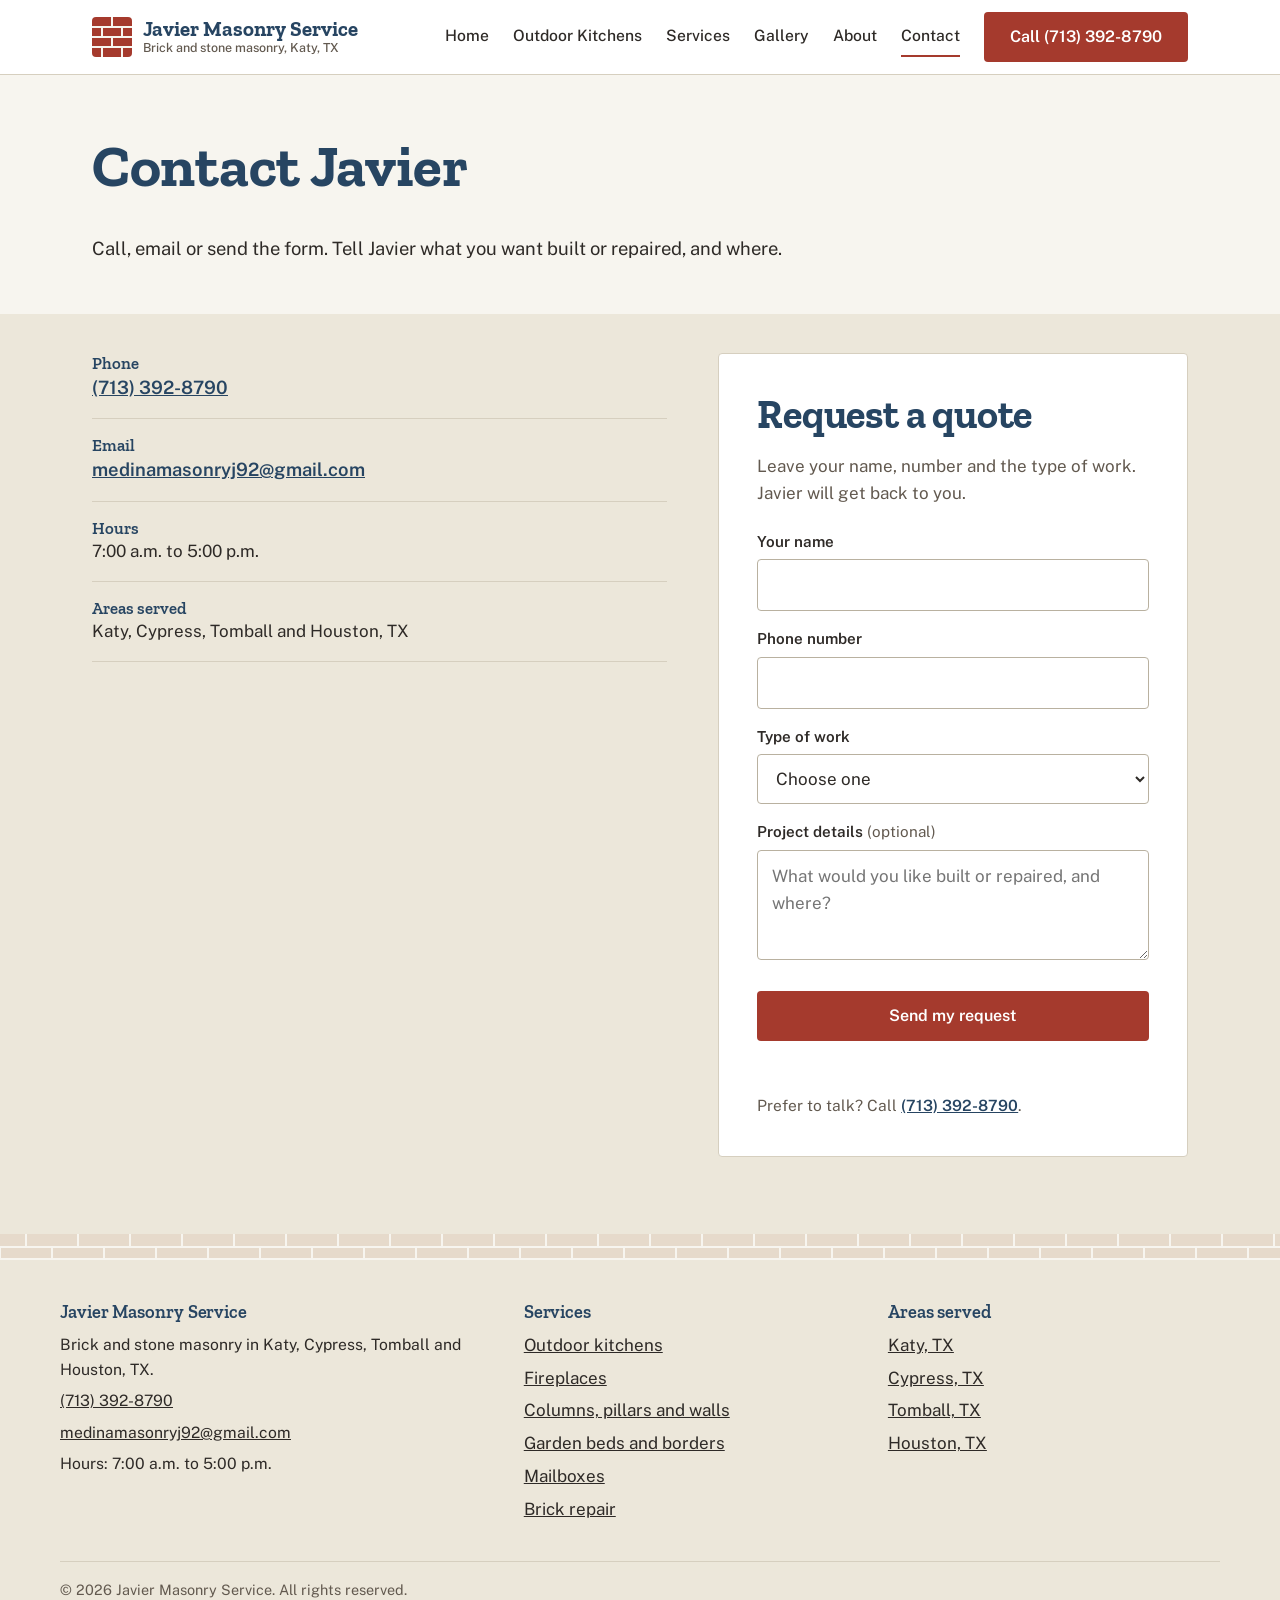
<file: contact.html>
<!doctype html>
<html lang="en">
<head>
<meta charset="utf-8">
<meta name="viewport" content="width=device-width, initial-scale=1">
<title>Contact Javier Masonry Service | Brick Mason in Katy, TX</title>
<meta name="description" content="Call (713) 392-8790 or send your project details to Javier Masonry Service. Serving Katy, Cypress, Tomball and Houston, TX.">
<meta property="og:type" content="website">
<meta property="og:site_name" content="Javier Masonry Service">
<meta property="og:title" content="Contact Javier Masonry Service | Brick Mason in Katy, TX">
<meta property="og:description" content="Call (713) 392-8790 or send your project details to Javier Masonry Service. Serving Katy, Cypress, Tomball and Houston, TX.">
<meta property="og:image" content="https://res.cloudinary.com/kat6qihq/image/upload/f_auto,q_auto,c_limit,w_1200/v1791225363/625106623_2868687083340713_4481623718174795575_n.jpg">
<meta name="twitter:card" content="summary_large_image">
<meta name="theme-color" content="#F7F5EF">
<link rel="icon" href="assets/favicon.svg" type="image/svg+xml">
<link rel="preconnect" href="https://fonts.googleapis.com">
<link rel="preconnect" href="https://fonts.gstatic.com" crossorigin>
<link rel="preconnect" href="https://res.cloudinary.com" crossorigin>
<link href="https://fonts.googleapis.com/css2?family=Public+Sans:wght@400;500;600;700&family=Zilla+Slab:wght@500;600;700&display=swap" rel="stylesheet">
<link rel="stylesheet" href="assets/css/style.css">
<script type="application/ld+json">{"@context": "https://schema.org", "@type": "HomeAndConstructionBusiness", "name": "Javier Masonry Service", "description": "Brick and stone masonry: outdoor kitchens, fireplaces, columns, garden borders and brick repair.", "telephone": "+17133928790", "email": "medinamasonryj92@gmail.com", "image": "https://res.cloudinary.com/kat6qihq/image/upload/f_auto,q_auto,c_limit,w_1200/v1791225363/625106623_2868687083340713_4481623718174795575_n.jpg", "address": {"@type": "PostalAddress", "addressLocality": "Katy", "addressRegion": "TX", "addressCountry": "US"}, "areaServed": [{"@type": "City", "name": "Katy"}, {"@type": "City", "name": "Cypress"}, {"@type": "City", "name": "Tomball"}, {"@type": "City", "name": "Houston"}]}</script>
</head>
<body>
<a class="skip" href="#main">Skip to content</a>
<header class="site-header">
<div class="wrap header-in">
<a class="brand" href="index.html" aria-label="Javier Masonry Service, home"><svg viewBox="0 0 40 40" aria-hidden="true"><rect width="40" height="40" rx="4" fill="#A53A2D"/><path d="M0 10h40M0 20h40M0 30h40M20 0v10M10 10v10M30 10v10M20 20v10M10 30v10M30 30v10" stroke="#F7F5EF" stroke-width="2" fill="none"/></svg><span>Javier Masonry Service<small>Brick and stone masonry, Katy, TX</small></span></a>
<nav class="nav" id="site-nav" aria-label="Main"><a href="index.html">Home</a><a href="outdoor-kitchens.html">Outdoor Kitchens</a><a href="services.html">Services</a><a href="gallery.html">Gallery</a><a href="about.html">About</a><a href="contact.html" aria-current="page">Contact</a></nav>
<a class="btn btn-brick header-phone" href="tel:+17133928790">Call (713) 392-8790</a>
<button class="menu-btn" type="button" aria-expanded="false" aria-controls="site-nav" aria-label="Menu"><svg viewBox="0 0 24 24" fill="none" stroke="currentColor" stroke-width="2.4" stroke-linecap="round"><path d="M4 7h16M4 12h16M4 17h16"/></svg></button>
</div>
</header>
<main id="main">
<section class="page-head">
<div class="wrap">
<h1>Contact Javier</h1>
<p>Call, email or send the form. Tell Javier what you want built or repaired, and where.</p>
</div>
</section>
<section class="section alt" id="quote" style="padding-top:2.4rem">
<div class="wrap two-col">
<div>
<ul class="contact-list">
<li><b>Phone</b><a href="tel:+17133928790">(713) 392-8790</a></li>
<li><b>Email</b><a href="mailto:medinamasonryj92@gmail.com">medinamasonryj92@gmail.com</a></li>
<li><b>Hours</b>7:00 a.m. to 5:00 p.m.</li>
<li><b>Areas served</b>Katy, Cypress, Tomball and Houston, TX</li>
</ul>
</div>
<div class="quote-panel">
<h2>Request a quote</h2>
<p class="sub">Leave your name, number and the type of work. Javier will get back to you.</p>
<form class="quote-form" action="https://api.web3forms.com/submit" method="POST">
<input type="hidden" name="access_key" value="87251dcc-227d-4532-861b-80d49dae0b18">
<input type="hidden" name="subject" value="NEW QUOTE REQUEST">
<input type="hidden" name="from_name" value="Javier Masonry Service Website">
<input type="hidden" name="source_page" value="">
<input type="checkbox" name="botcheck" style="display:none" tabindex="-1" autocomplete="off">
<div class="field"><label for="c-name">Your name</label><input id="c-name" name="name" type="text" autocomplete="name" required></div>
<div class="field"><label for="c-phone">Phone number</label><input id="c-phone" name="phone" type="tel" inputmode="tel" autocomplete="tel" required></div>
<div class="field"><label for="c-type">Type of work</label><select id="c-type" name="type_of_work" required><option value="" disabled selected>Choose one</option><option>Outdoor kitchen</option><option>Fireplace</option><option>Columns, pillars or walls</option><option>Garden bed or border</option><option>Mailbox</option><option>Brick repair</option><option>Something else</option></select></div>
<div class="field"><label for="c-msg">Project details <span class="opt">(optional)</span></label><textarea id="c-msg" name="message" placeholder="What would you like built or repaired, and where?"></textarea></div>
<button class="btn btn-brick" type="submit">Send my request</button>
<p class="form-status" role="status" aria-live="polite"></p>
<p class="form-alt">Prefer to talk? Call <a href="tel:+17133928790">(713) 392-8790</a>.</p>
</form>
</div>
</div>
</section>
</main>
<div class="bond" aria-hidden="true"></div>
<footer class="site-footer">
<div class="wrap footer-in">
<div>
<h3>Javier Masonry Service</h3>
<p>Brick and stone masonry in Katy, Cypress, Tomball and Houston, TX.</p>
<p><a href="tel:+17133928790">(713) 392-8790</a></p>
<p><a href="mailto:medinamasonryj92@gmail.com">medinamasonryj92@gmail.com</a></p>
<p>Hours: 7:00 a.m. to 5:00 p.m.</p>
</div>
<div>
<h3>Services</h3>
<ul>
<li><a href="outdoor-kitchens.html">Outdoor kitchens</a></li>
<li><a href="services.html#fireplaces">Fireplaces</a></li>
<li><a href="services.html#columns-pillars">Columns, pillars and walls</a></li>
<li><a href="services.html#garden-beds">Garden beds and borders</a></li>
<li><a href="services.html#mailboxes">Mailboxes</a></li>
<li><a href="services.html#repairs">Brick repair</a></li>
</ul>
</div>
<div>
<h3>Areas served</h3>
<ul><li><a href="katy-tx.html">Katy, TX</a></li><li><a href="cypress-tx.html">Cypress, TX</a></li><li><a href="tomball-tx.html">Tomball, TX</a></li><li><a href="houston-tx.html">Houston, TX</a></li></ul>
</div>
</div>
<div class="wrap copyright">&copy; <span id="year">2026</span> Javier Masonry Service. All rights reserved.</div>
</footer>
<div class="callbar">
<a class="btn btn-brick" href="tel:+17133928790">Call now</a>
<a class="btn btn-outline" href="#quote">Request a quote</a>
</div>
<script src="assets/js/main.js" defer></script>
</body>
</html>
</file>
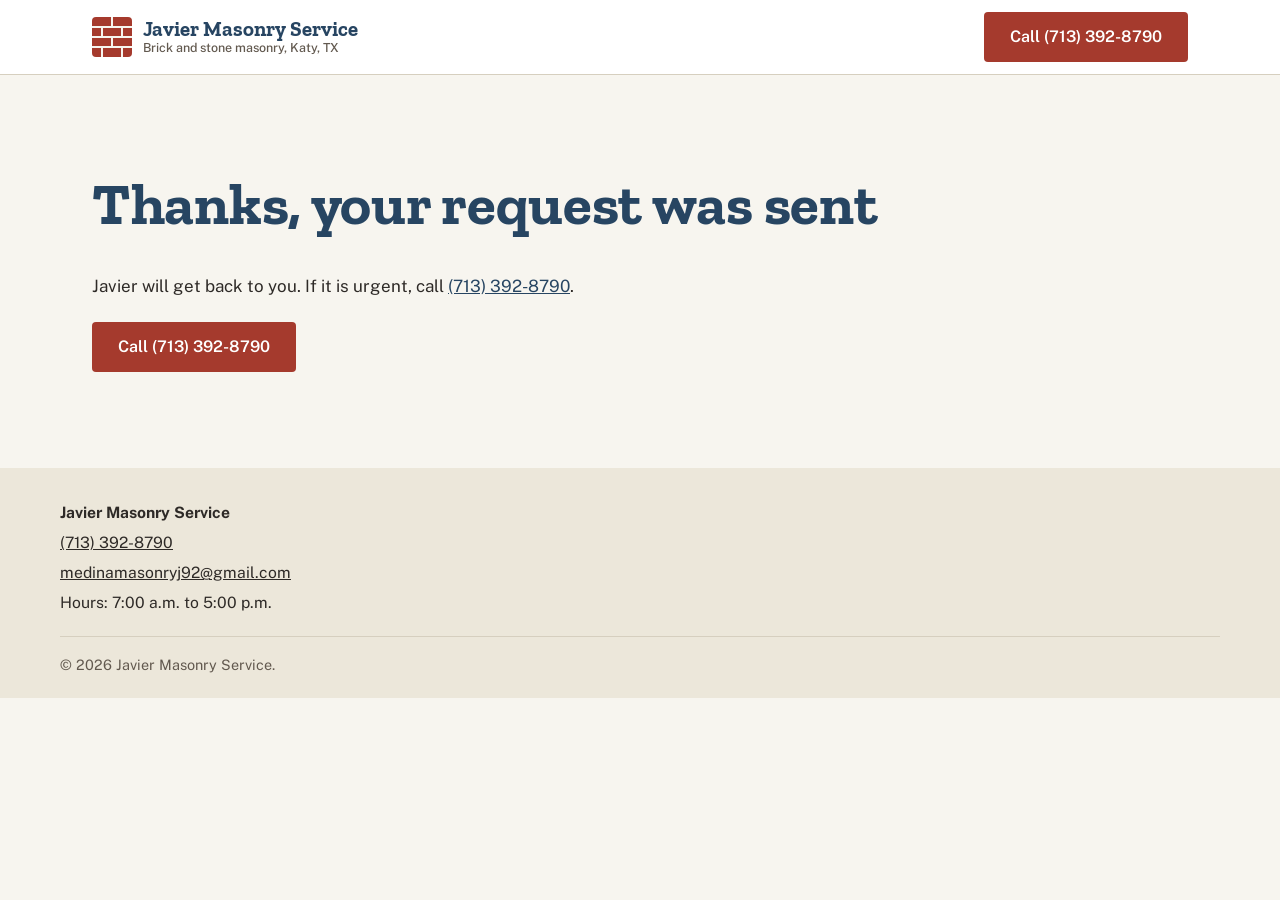
<file: lp-thanks.html>
<!doctype html>
<html lang="en">
<head>
<meta charset="utf-8">
<meta name="viewport" content="width=device-width, initial-scale=1">
<title>Request sent | Javier Masonry Service</title>
<meta name="description" content="Thanks, your request was sent to Javier Masonry Service.">
<meta name="robots" content="noindex">
<meta property="og:type" content="website">
<meta property="og:site_name" content="Javier Masonry Service">
<meta property="og:title" content="Request sent | Javier Masonry Service">
<meta property="og:description" content="Thanks, your request was sent to Javier Masonry Service.">
<meta property="og:image" content="https://res.cloudinary.com/kat6qihq/image/upload/f_auto,q_auto,c_limit,w_1200/v1791225363/625106623_2868687083340713_4481623718174795575_n.jpg">
<meta name="twitter:card" content="summary_large_image">
<meta name="theme-color" content="#F7F5EF">
<link rel="icon" href="assets/favicon.svg" type="image/svg+xml">
<link rel="preconnect" href="https://fonts.googleapis.com">
<link rel="preconnect" href="https://fonts.gstatic.com" crossorigin>
<link rel="preconnect" href="https://res.cloudinary.com" crossorigin>
<link href="https://fonts.googleapis.com/css2?family=Public+Sans:wght@400;500;600;700&family=Zilla+Slab:wght@500;600;700&display=swap" rel="stylesheet">
<link rel="stylesheet" href="assets/css/style.css">
<!-- GOOGLE ADS: paste the conversion event snippet here (fires on this page) -->
</head>
<body>
<a class="skip" href="#main">Skip to content</a>
<header class="site-header lp-header">
<div class="wrap header-in">
<div class="brand"><svg viewBox="0 0 40 40" aria-hidden="true"><rect width="40" height="40" rx="4" fill="#A53A2D"/><path d="M0 10h40M0 20h40M0 30h40M20 0v10M10 10v10M30 10v10M20 20v10M10 30v10M30 30v10" stroke="#F7F5EF" stroke-width="2" fill="none"/></svg><span>Javier Masonry Service<small>Brick and stone masonry, Katy, TX</small></span></div>
<a class="btn btn-brick header-phone" href="tel:+17133928790">Call (713) 392-8790</a>
</div>
</header>
<main id="main">
<section class="thanks">
<div class="wrap">
<h1>Thanks, your request was sent</h1>
<p>Javier will get back to you. If it is urgent, call <a href="tel:+17133928790">(713) 392-8790</a>.</p>
<div class="btn-row"><a class="btn btn-brick" href="tel:+17133928790">Call (713) 392-8790</a></div>
</div>
</section>
</main>
<footer class="site-footer lp-footer">
<div class="wrap lp-footer-in">
<p><strong>Javier Masonry Service</strong></p>
<p><a href="tel:+17133928790">(713) 392-8790</a></p>
<p><a href="mailto:medinamasonryj92@gmail.com">medinamasonryj92@gmail.com</a></p>
<p>Hours: 7:00 a.m. to 5:00 p.m.</p>
</div>
<div class="wrap copyright">&copy; <span id="year">2026</span> Javier Masonry Service.</div>
</footer>
<div class="callbar">
<a class="btn btn-brick" href="tel:+17133928790">Call now</a>
<a class="btn btn-outline" href="tel:+17133928790">Request a quote</a>
</div>
<script src="assets/js/main.js" defer></script>
</body>
</html>
</file>
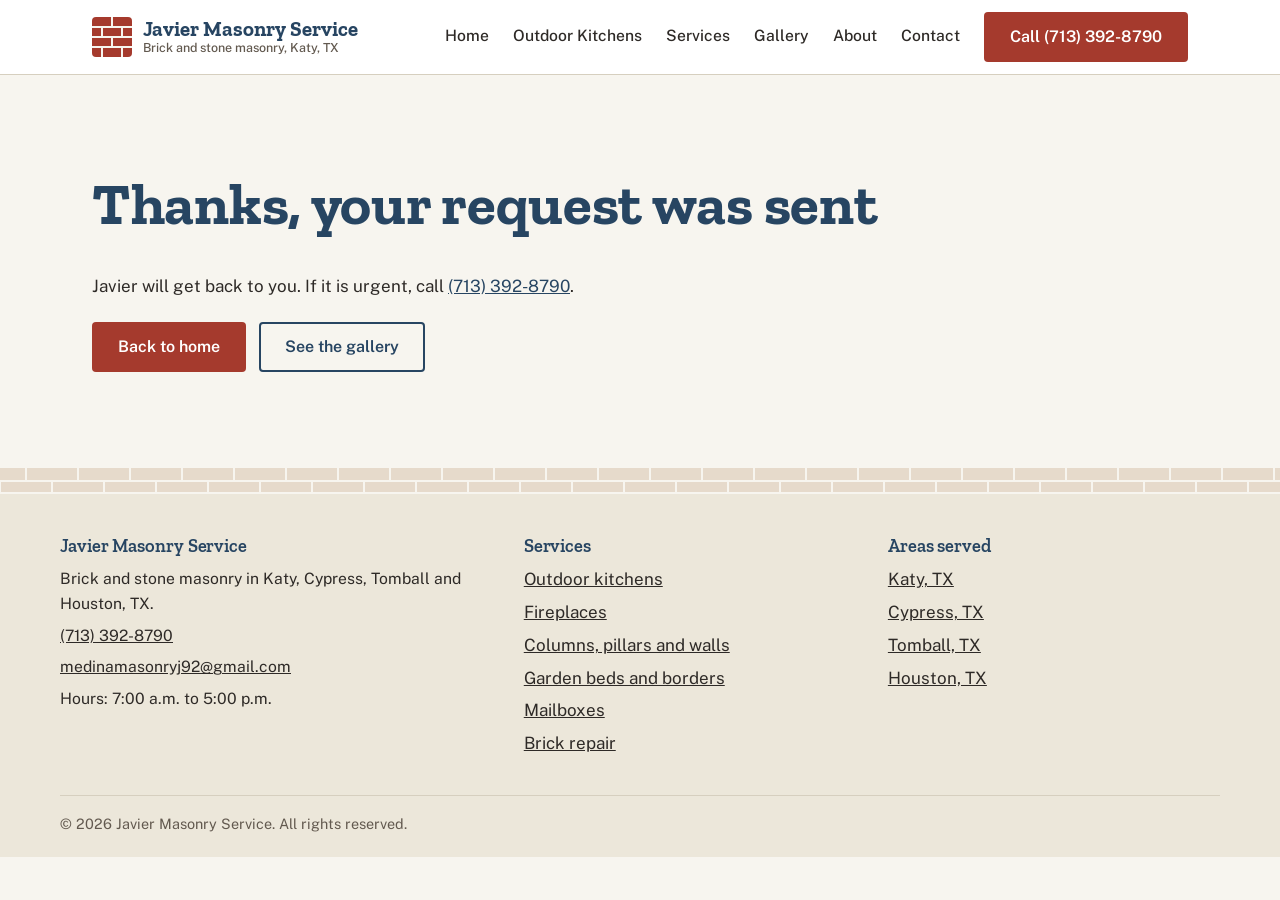
<file: thanks.html>
<!doctype html>
<html lang="en">
<head>
<meta charset="utf-8">
<meta name="viewport" content="width=device-width, initial-scale=1">
<title>Request sent | Javier Masonry Service</title>
<meta name="description" content="Thanks, your request was sent to Javier Masonry Service.">
<meta name="robots" content="noindex">
<meta property="og:type" content="website">
<meta property="og:site_name" content="Javier Masonry Service">
<meta property="og:title" content="Request sent | Javier Masonry Service">
<meta property="og:description" content="Thanks, your request was sent to Javier Masonry Service.">
<meta property="og:image" content="https://res.cloudinary.com/kat6qihq/image/upload/f_auto,q_auto,c_limit,w_1200/v1791225363/625106623_2868687083340713_4481623718174795575_n.jpg">
<meta name="twitter:card" content="summary_large_image">
<meta name="theme-color" content="#F7F5EF">
<link rel="icon" href="assets/favicon.svg" type="image/svg+xml">
<link rel="preconnect" href="https://fonts.googleapis.com">
<link rel="preconnect" href="https://fonts.gstatic.com" crossorigin>
<link rel="preconnect" href="https://res.cloudinary.com" crossorigin>
<link href="https://fonts.googleapis.com/css2?family=Public+Sans:wght@400;500;600;700&family=Zilla+Slab:wght@500;600;700&display=swap" rel="stylesheet">
<link rel="stylesheet" href="assets/css/style.css">
</head>
<body>
<a class="skip" href="#main">Skip to content</a>
<header class="site-header">
<div class="wrap header-in">
<a class="brand" href="index.html" aria-label="Javier Masonry Service, home"><svg viewBox="0 0 40 40" aria-hidden="true"><rect width="40" height="40" rx="4" fill="#A53A2D"/><path d="M0 10h40M0 20h40M0 30h40M20 0v10M10 10v10M30 10v10M20 20v10M10 30v10M30 30v10" stroke="#F7F5EF" stroke-width="2" fill="none"/></svg><span>Javier Masonry Service<small>Brick and stone masonry, Katy, TX</small></span></a>
<nav class="nav" id="site-nav" aria-label="Main"><a href="index.html">Home</a><a href="outdoor-kitchens.html">Outdoor Kitchens</a><a href="services.html">Services</a><a href="gallery.html">Gallery</a><a href="about.html">About</a><a href="contact.html">Contact</a></nav>
<a class="btn btn-brick header-phone" href="tel:+17133928790">Call (713) 392-8790</a>
<button class="menu-btn" type="button" aria-expanded="false" aria-controls="site-nav" aria-label="Menu"><svg viewBox="0 0 24 24" fill="none" stroke="currentColor" stroke-width="2.4" stroke-linecap="round"><path d="M4 7h16M4 12h16M4 17h16"/></svg></button>
</div>
</header>
<main id="main">
<section class="thanks">
<div class="wrap">
<h1>Thanks, your request was sent</h1>
<p>Javier will get back to you. If it is urgent, call <a href="tel:+17133928790">(713) 392-8790</a>.</p>
<div class="btn-row"><a class="btn btn-brick" href="index.html">Back to home</a><a class="btn btn-outline" href="gallery.html">See the gallery</a></div>
</div>
</section>
</main>
<div class="bond" aria-hidden="true"></div>
<footer class="site-footer">
<div class="wrap footer-in">
<div>
<h3>Javier Masonry Service</h3>
<p>Brick and stone masonry in Katy, Cypress, Tomball and Houston, TX.</p>
<p><a href="tel:+17133928790">(713) 392-8790</a></p>
<p><a href="mailto:medinamasonryj92@gmail.com">medinamasonryj92@gmail.com</a></p>
<p>Hours: 7:00 a.m. to 5:00 p.m.</p>
</div>
<div>
<h3>Services</h3>
<ul>
<li><a href="outdoor-kitchens.html">Outdoor kitchens</a></li>
<li><a href="services.html#fireplaces">Fireplaces</a></li>
<li><a href="services.html#columns-pillars">Columns, pillars and walls</a></li>
<li><a href="services.html#garden-beds">Garden beds and borders</a></li>
<li><a href="services.html#mailboxes">Mailboxes</a></li>
<li><a href="services.html#repairs">Brick repair</a></li>
</ul>
</div>
<div>
<h3>Areas served</h3>
<ul><li><a href="katy-tx.html">Katy, TX</a></li><li><a href="cypress-tx.html">Cypress, TX</a></li><li><a href="tomball-tx.html">Tomball, TX</a></li><li><a href="houston-tx.html">Houston, TX</a></li></ul>
</div>
</div>
<div class="wrap copyright">&copy; <span id="year">2026</span> Javier Masonry Service. All rights reserved.</div>
</footer>
<div class="callbar">
<a class="btn btn-brick" href="tel:+17133928790">Call now</a>
<a class="btn btn-outline" href="contact.html#quote">Request a quote</a>
</div>
<script src="assets/js/main.js" defer></script>
</body>
</html>
</file>
<file: assets/css/style.css>
/* Javier Masonry Service — light, stone-and-brick palette. No dark backgrounds. */
:root{
  --page:#F7F5EF;      /* limestone */
  --white:#FFFFFF;
  --sand:#ECE7DA;      /* warm stone */
  --mortar:#D6CFBF;    /* mortar lines, borders */
  --blue:#274562;      /* slate blue: headings, trust */
  --blue-soft:#E4EBF1;
  --brick:#A53A2D;     /* brick red: calls to action only */
  --brick-dark:#862E24;
  --ink:#2E2A27;
  --muted:#62594F;
  --radius:4px;
  --font-head:"Zilla Slab",Georgia,"Times New Roman",serif;
  --font-body:"Public Sans",system-ui,-apple-system,"Segoe UI",Roboto,sans-serif;
  --wrap:1160px;
}
*,*::before,*::after{box-sizing:border-box}
html{scroll-behavior:smooth;-webkit-text-size-adjust:100%}
body{margin:0;background:var(--page);color:var(--ink);font-family:var(--font-body);font-size:1.0625rem;line-height:1.6;-webkit-font-smoothing:antialiased}
img{max-width:100%;height:auto;display:block}
a{color:var(--blue)}
h1,h2,h3{font-family:var(--font-head);color:var(--blue);line-height:1.12;margin:0 0 .6em;letter-spacing:-.005em}
h1{font-size:clamp(2.35rem,5.2vw,3.7rem);font-weight:700}
h2{font-size:clamp(1.8rem,3.4vw,2.5rem);font-weight:700}
h3{font-size:1.4rem;font-weight:600}
p{margin:0 0 1em;max-width:62ch}
.wrap{width:100%;max-width:var(--wrap);margin-inline:auto;padding-inline:clamp(1rem,4vw,2rem)}
.skip{position:absolute;left:-999px;top:0;background:var(--blue);color:#fff;padding:.7rem 1rem;z-index:100}
.skip:focus{left:0}
:focus-visible{outline:3px solid var(--blue);outline-offset:3px}
.btn:focus-visible{outline-color:var(--blue)}

/* running-bond brick strip: the one recurring motif */
.bond{height:26px;background-color:#E6DACB;background-image:url("data:image/svg+xml,%3Csvg xmlns='http://www.w3.org/2000/svg' width='52' height='26'%3E%3Cg fill='none' stroke='%23F7F5EF' stroke-width='2'%3E%3Cpath d='M0 13h52M0 25h52M26 0v13M0 13v12M52 13v12'/%3E%3C/g%3E%3C/svg%3E")}

/* buttons */
.btn{display:inline-flex;align-items:center;justify-content:center;min-height:50px;padding:0 1.5rem;border-radius:var(--radius);font:600 1rem/1 var(--font-body);text-decoration:none;border:2px solid transparent;cursor:pointer;transition:background-color .15s,color .15s,border-color .15s}
.btn-brick{background:var(--brick);color:#fff}
.btn-brick:hover{background:var(--brick-dark)}
.btn-outline{background:transparent;color:var(--blue);border-color:var(--blue)}
.btn-outline:hover{background:var(--blue);color:#fff}
.btn[disabled]{opacity:.7;cursor:wait}
.btn-row{display:flex;flex-wrap:wrap;gap:.8rem;margin-top:1.4rem}

/* header */
.site-header{position:sticky;top:0;z-index:50;background:var(--white);border-bottom:1px solid var(--mortar)}
.header-in{display:flex;align-items:center;gap:1.5rem;min-height:74px}
.brand{display:flex;align-items:center;gap:.7rem;text-decoration:none;color:var(--blue);margin-right:auto}
.brand svg{width:40px;height:40px;flex:none}
.brand span{font:700 1.3rem/1.05 var(--font-head)}
.brand small{display:block;font:500 .78rem/1.2 var(--font-body);color:var(--muted);margin-top:2px}
.nav{display:flex;gap:1.5rem;align-items:center}
.nav a{color:var(--ink);text-decoration:none;font-weight:500;font-size:.98rem;padding:.4rem 0;border-bottom:2px solid transparent}
.nav a:hover,.nav a[aria-current="page"]{border-bottom-color:var(--brick)}
.header-phone{white-space:nowrap}
.menu-btn{display:none;background:none;border:2px solid var(--blue);color:var(--blue);border-radius:var(--radius);width:46px;height:46px;cursor:pointer;align-items:center;justify-content:center}
.menu-btn svg{width:24px;height:24px}

/* hero */
.hero{padding:clamp(2rem,5vw,4rem) 0 clamp(2.5rem,5vw,4rem)}
.hero-grid{display:grid;grid-template-columns:1fr 1.08fr;gap:clamp(1.5rem,4vw,3.5rem);align-items:center}
.hero p.lead{font-size:1.2rem;color:var(--ink);max-width:34em}
.hero-note{font-size:.95rem;color:var(--muted);margin-top:1.2rem;margin-bottom:0}
.hero-media{position:relative;margin:0 18px 18px 0}
.hero-media::before{content:"";position:absolute;inset:18px -18px -18px 18px;background-color:#E6DACB;background-image:url("data:image/svg+xml,%3Csvg xmlns='http://www.w3.org/2000/svg' width='52' height='26'%3E%3Cg fill='none' stroke='%23F7F5EF' stroke-width='2'%3E%3Cpath d='M0 13h52M0 25h52M26 0v13M0 13v12M52 13v12'/%3E%3C/g%3E%3C/svg%3E");border-radius:var(--radius);z-index:0}
.hero-media .frame{position:relative;z-index:1;border-radius:var(--radius);overflow:hidden;background:var(--sand);aspect-ratio:4/3;animation:lay .9s cubic-bezier(.2,.7,.2,1) both}
.hero-media img{width:100%;height:100%;object-fit:cover}
@keyframes lay{from{clip-path:inset(100% 0 0 0)}to{clip-path:inset(0 0 0 0)}}

/* services strip */
.strip{background:var(--white);border-block:1px solid var(--mortar)}
.strip-grid{display:grid;grid-template-columns:repeat(5,1fr)}
.strip a{display:block;padding:1.4rem 1.2rem;text-decoration:none;color:var(--ink);border-left:1px solid var(--mortar)}
.strip a:first-child{border-left:0}
.strip a:hover{background:var(--blue-soft)}
.strip strong{display:block;font:600 1.18rem/1.2 var(--font-head);color:var(--blue);margin-bottom:.3rem}
.strip span{font-size:.93rem;color:var(--muted);line-height:1.45;display:block}

/* sections */
.section{padding:clamp(2.8rem,6vw,5rem) 0}
.section.alt{background:var(--sand)}
.section.white{background:var(--white)}
.section-head{max-width:46rem;margin-bottom:2rem}
.section-head p{color:var(--muted)}

/* quote section */
.quote-grid{display:grid;grid-template-columns:1fr 1fr;gap:clamp(1.5rem,4vw,3.5rem);align-items:stretch}
.quote-photo{border-radius:var(--radius);overflow:hidden;min-height:420px;position:relative;background:var(--mortar)}
.quote-photo img{position:absolute;inset:0;width:100%;height:100%;object-fit:cover;object-position:50% 40%}
.quote-panel{background:var(--white);border:1px solid var(--mortar);border-radius:var(--radius);padding:clamp(1.4rem,3vw,2.4rem)}
.quote-panel h2{margin-bottom:.4em}
.quote-panel .sub{color:var(--muted);margin-bottom:1.4rem}
.field{margin-bottom:1rem}
.field label{display:block;font-weight:600;font-size:.95rem;margin-bottom:.35rem;color:var(--ink)}
.field .opt{font-weight:400;color:var(--muted)}
.field input,.field select,.field textarea{width:100%;min-height:50px;padding:.7rem .85rem;font:inherit;color:var(--ink);background:var(--white);border:1.5px solid #B9B1A0;border-radius:var(--radius)}
.field textarea{min-height:110px;resize:vertical}
.field input:focus,.field select:focus,.field textarea:focus{outline:3px solid var(--blue-soft);border-color:var(--blue)}
.quote-panel .btn{width:100%;margin-top:.4rem}
.form-status{margin:.9rem 0 0;font-size:.97rem;min-height:1.4em}
.form-status.error{color:#9A2A20;font-weight:600}
.form-alt{margin:1rem 0 0;font-size:.97rem;color:var(--muted)}
.form-alt a{font-weight:600}

/* feature rows */
.feature{display:grid;grid-template-columns:1fr 1fr;gap:clamp(1.5rem,4vw,3.5rem);align-items:center;padding:clamp(1.5rem,3vw,2.5rem) 0}
.feature.reverse .feature-media{order:2}
.feature-media img{width:100%;object-fit:cover;border-radius:var(--radius);background:var(--sand)}
.media-landscape img{aspect-ratio:4/3}
.media-duo{display:grid;grid-template-columns:1fr 1fr;gap:.8rem}
.media-duo img{aspect-ratio:4/5}
.feature h3{font-size:clamp(1.55rem,2.6vw,2rem)}
.checks{list-style:none;padding:0;margin:1rem 0 1.4rem}
.checks li{position:relative;padding-left:1.6rem;margin-bottom:.5rem}
.checks li::before{content:"";position:absolute;left:0;top:.62em;width:.85rem;height:.5rem;border-left:3px solid var(--brick);border-bottom:3px solid var(--brick);transform:translateY(-60%) rotate(-45deg)}
.text-link{font-weight:600}

.trio{display:grid;grid-template-columns:repeat(3,1fr);gap:.8rem;margin:1.5rem 0 0}
.trio img{width:100%;aspect-ratio:4/3;object-fit:cover;border-radius:var(--radius);background:var(--sand)}
.minor{display:grid;grid-template-columns:1fr 1fr;gap:clamp(1.5rem,4vw,3rem);margin-top:2.2rem;padding-top:2rem;border-top:1px solid var(--mortar)}
.minor .ico{width:44px;height:44px;margin-bottom:.7rem;color:var(--blue)}

/* gallery teaser + gallery page */
.teaser{display:grid;grid-template-columns:repeat(3,1fr);gap:.8rem}
.teaser a{display:block;overflow:hidden;border-radius:var(--radius);background:var(--sand)}
.teaser img{width:100%;aspect-ratio:1/1;object-fit:cover;transition:transform .4s}
.teaser a:hover img{transform:scale(1.03)}
.filters{display:flex;flex-wrap:wrap;gap:.6rem;margin-bottom:1.6rem}
.filters button{font:600 .95rem/1 var(--font-body);padding:.75rem 1.1rem;min-height:44px;background:var(--white);color:var(--blue);border:1.5px solid var(--mortar);border-radius:var(--radius);cursor:pointer}
.filters button[aria-pressed="true"]{background:var(--blue);color:#fff;border-color:var(--blue)}
.masonry{column-count:3;column-gap:.9rem}
.masonry figure{margin:0 0 .9rem;break-inside:avoid}
.masonry button{display:block;width:100%;padding:0;border:0;background:none;cursor:zoom-in;border-radius:var(--radius);overflow:hidden}
.masonry img{width:100%;border-radius:var(--radius);background:var(--sand)}
.masonry figcaption{font-size:.9rem;color:var(--muted);padding:.35rem .1rem 0}
.lightbox{position:fixed;inset:0;z-index:200;background:rgba(247,245,239,.97);display:none;align-items:center;justify-content:center;padding:1rem}
.lightbox.open{display:flex}
.lightbox img{max-width:min(94vw,1100px);max-height:82vh;width:auto;height:auto;border-radius:var(--radius);border:1px solid var(--mortar);background:var(--white)}
.lightbox p{text-align:center;margin:.8rem auto 0;color:var(--muted);font-size:.95rem}
.lightbox .lb-close{position:absolute;top:.8rem;right:.8rem;min-height:48px;padding:0 1.1rem;font:600 1rem var(--font-body);background:var(--white);color:var(--blue);border:2px solid var(--blue);border-radius:var(--radius);cursor:pointer}

/* areas */
.areas{display:grid;grid-template-columns:repeat(4,1fr);gap:.9rem}
.areas a{display:block;background:var(--white);border:1px solid var(--mortar);border-radius:var(--radius);padding:1.1rem 1.2rem;text-decoration:none;color:var(--ink)}
.areas a:hover{border-color:var(--blue)}
.areas strong{display:block;font:600 1.25rem var(--font-head);color:var(--blue)}
.areas span{font-size:.93rem;color:var(--muted)}

/* closing call-to-action */
.closing{background:var(--blue-soft);padding:clamp(2.4rem,5vw,3.8rem) 0;text-align:left}
.closing-in{display:flex;flex-wrap:wrap;gap:1.5rem 3rem;align-items:center;justify-content:space-between}
.closing h2{margin:0 0 .3em}
.closing p{margin:0}
.closing .big-phone{font:700 clamp(1.8rem,4vw,2.6rem)/1 var(--font-head);color:var(--blue);text-decoration:none;display:block;margin-bottom:.8rem}

/* process list (a real sequence) */
.steps{list-style:none;counter-reset:s;padding:0;margin:0;display:grid;grid-template-columns:repeat(3,1fr);gap:1.4rem}
.steps li{counter-increment:s;background:var(--white);border:1px solid var(--mortar);border-radius:var(--radius);padding:1.3rem 1.3rem 1.4rem}
.steps li::before{content:counter(s);display:flex;align-items:center;justify-content:center;width:2.2rem;height:2.2rem;border-radius:50%;background:var(--blue);color:#fff;font:700 1.1rem var(--font-head);margin-bottom:.8rem}
.steps strong{display:block;font:600 1.2rem var(--font-head);color:var(--blue);margin-bottom:.3rem}
.steps p{margin:0;color:var(--muted);font-size:.98rem}

/* page heads and plain content */
.page-head{padding:clamp(2rem,5vw,3.6rem) 0 clamp(1.4rem,3vw,2rem)}
.page-head p{font-size:1.15rem;max-width:44em}
.two-col{display:grid;grid-template-columns:1.1fr .9fr;gap:clamp(1.5rem,4vw,3.5rem);align-items:start}
.contact-list{list-style:none;margin:0;padding:0}
.contact-list li{padding:1rem 0;border-bottom:1px solid var(--mortar)}
.contact-list li:first-child{padding-top:0}
.contact-list b{display:block;font:600 1.05rem var(--font-head);color:var(--blue)}
.contact-list a{font-size:1.15rem;font-weight:600}
.plain-img{border-radius:var(--radius);width:100%;object-fit:cover;aspect-ratio:4/5;background:var(--sand)}
.thanks{text-align:left;padding:clamp(3rem,8vw,6rem) 0}

/* footer */
.site-footer{background:var(--sand);margin-top:0}
.footer-in{display:grid;grid-template-columns:1.3fr 1fr 1fr;gap:2rem;padding:2.6rem 0 2rem}
.site-footer h3{font-size:1.15rem;margin-bottom:.6rem}
.site-footer ul{list-style:none;margin:0;padding:0}
.site-footer li{margin-bottom:.35rem}
.site-footer a{color:var(--ink)}
.site-footer p{margin-bottom:.4rem;font-size:.98rem}
.copyright{border-top:1px solid var(--mortar);padding:1rem 0 1.4rem;font-size:.9rem;color:var(--muted)}

/* mobile call bar */
.callbar{display:none}

@media (max-width:980px){
  .strip-grid{grid-template-columns:repeat(2,1fr)}
  .strip a{border-left:0;border-top:1px solid var(--mortar)}
  .strip a:nth-child(-n+2){border-top:0}
  .strip a:nth-child(even){border-left:1px solid var(--mortar)}
  .areas{grid-template-columns:repeat(2,1fr)}
  .masonry{column-count:2}
}
@media (max-width:820px){
  body{padding-bottom:78px}
  .menu-btn{display:inline-flex}
  .header-phone{display:none}
  .nav{display:none;position:absolute;left:0;right:0;top:100%;background:var(--white);border-bottom:1px solid var(--mortar);flex-direction:column;align-items:stretch;gap:0;padding:.4rem clamp(1rem,4vw,2rem) 1rem}
  .nav a{padding:.9rem 0;border-bottom:1px solid var(--mortar);font-size:1.05rem}
  .site-header.nav-open .nav{display:flex}
  .hero-grid,.quote-grid,.feature,.two-col,.minor{grid-template-columns:1fr}
  .feature.reverse .feature-media{order:0}
  .quote-photo{min-height:300px;order:2}
  .steps{grid-template-columns:1fr}
  .footer-in{grid-template-columns:1fr}
  .callbar{display:grid;grid-template-columns:1fr 1fr;gap:.6rem;position:fixed;left:0;right:0;bottom:0;z-index:60;background:var(--white);border-top:1px solid var(--mortar);padding:.65rem clamp(.8rem,4vw,1.2rem) calc(.65rem + env(safe-area-inset-bottom,0px))}
  .callbar .btn{min-height:50px;padding:0 .6rem}
}
@media (max-width:560px){
  .strip-grid{grid-template-columns:1fr}
  .strip a,.strip a:nth-child(even){border-left:0;border-top:1px solid var(--mortar)}
  .strip a:first-child{border-top:0}
  .trio,.teaser{grid-template-columns:1fr 1fr}
  .masonry{column-count:1}
  .areas{grid-template-columns:1fr}
  .brand small{display:none}
}
@media (prefers-reduced-motion:reduce){
  *{animation:none!important;transition:none!important;scroll-behavior:auto!important}
}

/* additions */
[id]{scroll-margin-top:92px}
.media-portrait img{aspect-ratio:4/5}
.feature-media.media-landscape img{display:block}
.checks a{font-weight:500}

/* landing page for ads */
.lp-hero{padding:clamp(1.4rem,4vw,3rem) 0 clamp(2rem,5vw,3.5rem)}
.lp-grid{display:grid;grid-template-columns:1.1fr .9fr;gap:clamp(1.5rem,4vw,3.5rem);align-items:start}
.lp-copy .lead{font-size:1.2rem;max-width:34em}
.lp-photo{margin-top:1.6rem}
.lp-photo img{width:100%;aspect-ratio:4/3;object-fit:cover;border-radius:var(--radius);background:var(--sand)}
.lp-form{position:sticky;top:96px}
.lp-footer-in{padding:2rem 0 1rem}
.lp-footer-in p{margin:0 0 .3rem}
@media (max-width:820px){
  .lp-grid{grid-template-columns:1fr}
  .lp-form{position:static}
}
</file>
